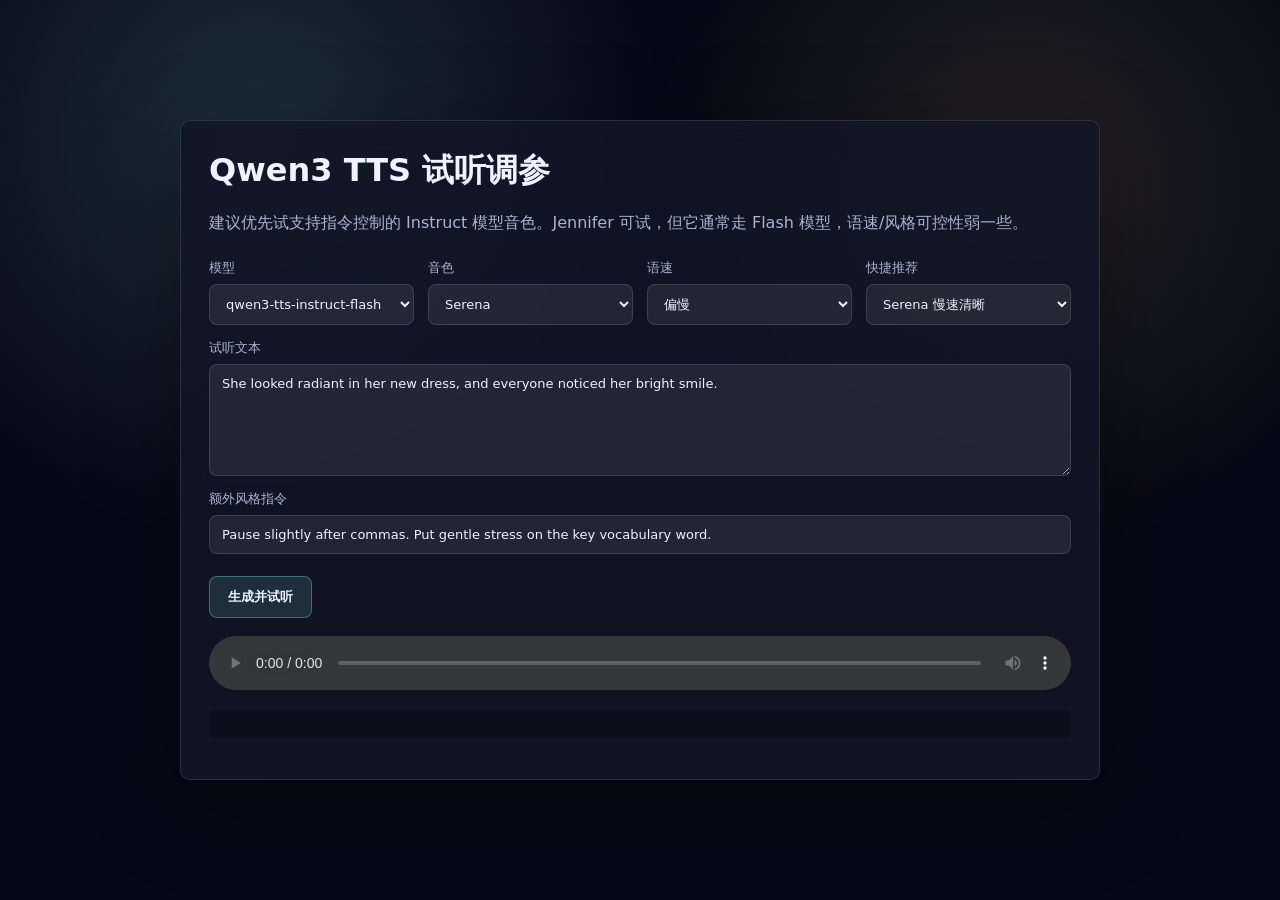
<file: tts-lab.html>
<!doctype html>
<html lang="zh-CN">
  <head>
    <meta charset="UTF-8" />
    <meta name="viewport" content="width=device-width, initial-scale=1.0" />
    <title>Qwen3 TTS 试听调参</title>
    <style>
      :root {
        color-scheme: dark;
        --bg: #060817;
        --panel: rgba(18, 21, 38, 0.86);
        --line: rgba(255, 255, 255, 0.12);
        --text: #eef3ff;
        --muted: #aab4d2;
        --accent: #8ff4eb;
        --gold: #ffd86b;
      }
      * { box-sizing: border-box; }
      body {
        min-height: 100vh;
        margin: 0;
        display: grid;
        place-items: center;
        padding: 28px;
        background:
          radial-gradient(circle at 20% 15%, rgba(143, 244, 235, 0.16), transparent 32%),
          radial-gradient(circle at 80% 20%, rgba(255, 216, 107, 0.12), transparent 30%),
          var(--bg);
        color: var(--text);
        font-family: "Microsoft YaHei", system-ui, sans-serif;
      }
      main {
        width: min(920px, 100%);
        border: 1px solid var(--line);
        border-radius: 10px;
        padding: 28px;
        background: var(--panel);
        box-shadow: 0 24px 90px rgba(0, 0, 0, 0.38);
        backdrop-filter: blur(18px);
      }
      h1 { margin: 0 0 6px; font-size: 32px; }
      p { color: var(--muted); line-height: 1.7; }
      .grid {
        display: grid;
        grid-template-columns: repeat(4, 1fr);
        gap: 14px;
        margin: 22px 0;
      }
      label { display: grid; gap: 7px; color: var(--muted); font-size: 13px; }
      select, textarea, input {
        width: 100%;
        border: 1px solid var(--line);
        border-radius: 8px;
        padding: 11px 12px;
        background: rgba(255, 255, 255, 0.08);
        color: var(--text);
        font: inherit;
        outline: none;
      }
      select option { background: #161a2b; color: var(--text); }
      textarea { min-height: 112px; resize: vertical; grid-column: 1 / -1; }
      .actions { display: flex; gap: 12px; align-items: center; }
      button {
        min-height: 42px;
        border: 1px solid rgba(143, 244, 235, 0.32);
        border-radius: 8px;
        padding: 0 18px;
        background: rgba(143, 244, 235, 0.12);
        color: var(--text);
        cursor: pointer;
        font-weight: 700;
      }
      button:hover { background: rgba(143, 244, 235, 0.2); }
      audio { width: 100%; margin-top: 18px; }
      pre {
        margin-top: 16px;
        padding: 14px;
        border-radius: 8px;
        overflow: auto;
        background: rgba(0, 0, 0, 0.22);
        color: #d9fff9;
        white-space: pre-wrap;
      }
      .hint { margin-top: 10px; color: var(--gold); }
      @media (max-width: 760px) { .grid { grid-template-columns: 1fr; } }
    </style>
  </head>
  <body>
    <main>
      <h1>Qwen3 TTS 试听调参</h1>
      <p>建议优先试支持指令控制的 Instruct 模型音色。Jennifer 可试，但它通常走 Flash 模型，语速/风格可控性弱一些。</p>

      <div class="grid">
        <label>
          模型
          <select id="model">
            <option value="qwen3-tts-instruct-flash" selected>qwen3-tts-instruct-flash</option>
            <option value="qwen3-tts-flash">qwen3-tts-flash</option>
          </select>
        </label>
        <label>
          音色
          <select id="voice">
            <option value="Serena" selected>Serena</option>
            <option value="Maia">Maia</option>
            <option value="Mia">Mia</option>
            <option value="Cherry">Cherry</option>
            <option value="Elias">Elias</option>
            <option value="Neil">Neil</option>
            <option value="Jennifer">Jennifer</option>
          </select>
        </label>
        <label>
          语速
          <select id="speed">
            <option value="very-slow">很慢</option>
            <option value="slow" selected>偏慢</option>
            <option value="normal">正常</option>
            <option value="brisk">稍快</option>
          </select>
        </label>
        <label>
          快捷推荐
          <select id="preset">
            <option value="Serena|qwen3-tts-instruct-flash|slow" selected>Serena 慢速清晰</option>
            <option value="Maia|qwen3-tts-instruct-flash|slow">Maia 柔和清晰</option>
            <option value="Mia|qwen3-tts-instruct-flash|very-slow">Mia 很慢学习感</option>
            <option value="Cherry|qwen3-tts-instruct-flash|slow">Cherry 稳定女声</option>
            <option value="Jennifer|qwen3-tts-flash|normal">Jennifer 原生音色</option>
          </select>
        </label>
        <label style="grid-column: 1 / -1">
          试听文本
          <textarea id="text">She looked radiant in her new dress, and everyone noticed her bright smile.</textarea>
        </label>
        <label style="grid-column: 1 / -1">
          额外风格指令
          <input id="style" value="Pause slightly after commas. Put gentle stress on the key vocabulary word." />
        </label>
      </div>

      <div class="actions">
        <button id="preview">生成并试听</button>
        <span id="status" class="hint"></span>
      </div>
      <audio id="audio" controls></audio>
      <pre id="result"></pre>
    </main>

    <script>
      const $ = (id) => document.getElementById(id);
      $("preset").addEventListener("change", () => {
        const [voice, model, speed] = $("preset").value.split("|");
        $("voice").value = voice;
        $("model").value = model;
        $("speed").value = speed;
      });
      $("preview").addEventListener("click", async () => {
        $("status").textContent = "生成中...";
        $("result").textContent = "";
        try {
          const response = await fetch("./api/tts-preview", {
            method: "POST",
            headers: { "Content-Type": "application/json" },
            body: JSON.stringify({
              text: $("text").value,
              model: $("model").value,
              voice: $("voice").value,
              speed: $("speed").value,
              style: $("style").value,
            }),
          });
          const data = await response.json();
          if (!response.ok) throw new Error(data.error || "生成失败");
          $("audio").src = data.url;
          $("audio").play().catch(() => {});
          $("status").textContent = data.cached ? "已使用缓存" : "生成成功";
          $("result").textContent = JSON.stringify(data, null, 2);
        } catch (error) {
          $("status").textContent = error.message;
        }
      });
    </script>
  </body>
</html>
</file>
